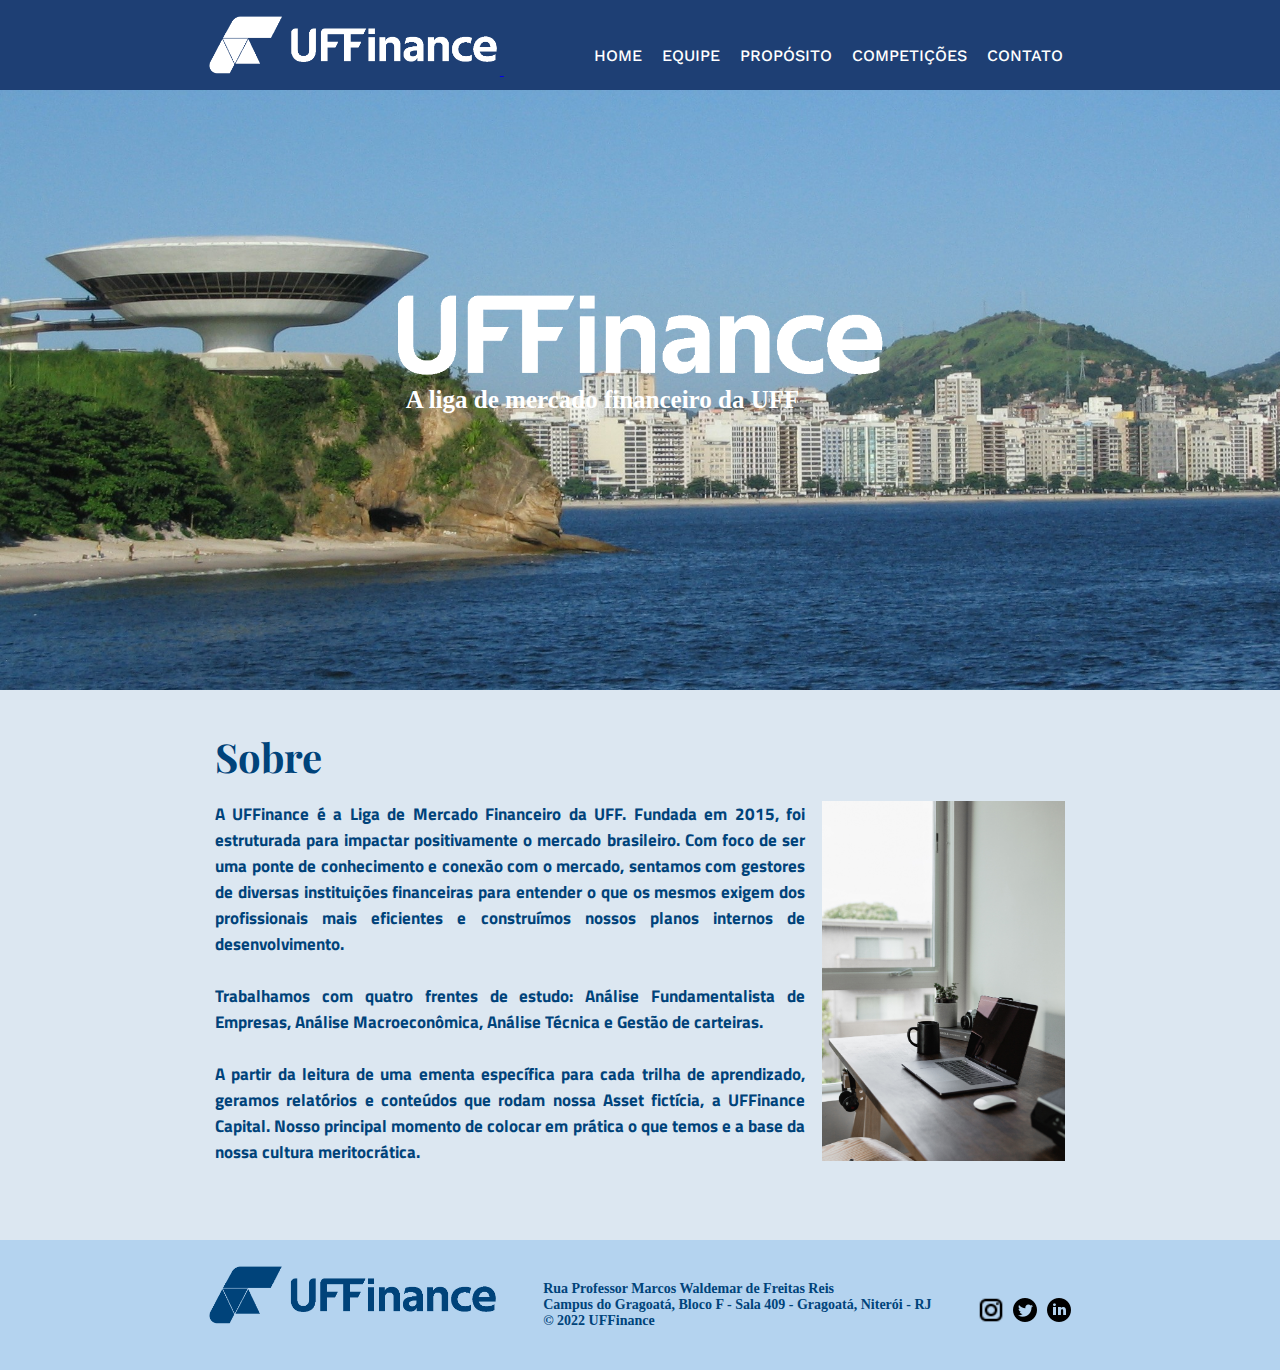
<file: index.html>
<!DOCTYPE html>
<html lang="pt">

<head>
    <meta charset="UTF-8">
    <meta http-equiv="X-UA-Compatible" content="IE=edge">
    <meta name="viewport" content="width=device-width, initial-scale=1.0">
    <link href="./CSS/style.css" rel="stylesheet">
    <link rel="preconnect" href="https://fonts.googleapis.com">
    <link rel="preconnect" href="https://fonts.gstatic.com" crossorigin>
    <link href="https://fonts.googleapis.com/css2?family=Playfair+Display&family=Titillium+Web:wght@200&family=Work+Sans:wght@300&display=swap" rel="stylesheet">
    <link href="./Assets/uffinance_icon.png" rel="icon" type="image/png">
    <title>UFFinance</title>
</head>

<body>
    <header>
        <div style="text-align: center; padding:15px">
            <a href="./index.html">
                <img id='white_logo' src="./Assets/uffinance_branco.png">
            </a>
            <div style="display: inline-block; position: relative;">
                <ul style="list-style: none; float: right; padding-left: 80px;">
                    <a href="./index.html">
                        <li class="menu_items">HOME</li>
                    </a>
                    <a href="./equipe.html">
                        <li class="menu_items">EQUIPE</li>
                    </a>
                    <li class="menu_items">PROPÓSITO</li>
                    <li class="menu_items">COMPETIÇÕES</li>
                    <a href="./contato.html">
                        <li class="menu_items">CONTATO</li>
                    </a>
                </ul>
            </div>
        </div>
    </header>


    <section
        style="background-image: url(./Assets/wallpaper_mac.jpg); height: 600px; background-position: fixed; background-size: cover;">
        <div style="text-align: center; display: block; padding-top:200px;">
            <img style="width: 500px;" src="./Assets/uffinance_branco_sem_logo.png">
            <h2 style="color: white; font-size: 25px; margin-right:75px;">A liga de mercado financeiro da UFF</h2>
        </div>
    </section>


    <section class="about">
        <div style="width: 850px; height: 40px; margin:auto; padding-top: 40px;">
            <h2 style="text-align: left; font-size: 40px; font-family: 'Playfair Display', serif; ">Sobre</h2>
            <br>
            <img style="height:360px; float:right;" src="./Assets/about.jpg">
            <div style="font-size: 17px; width: 590px; font-family: 'Titillium Web', sans-serif; font-weight: bold;">
                <p>A UFFinance é a Liga de Mercado Financeiro da UFF. Fundada em 2015, foi
                    estruturada para impactar
                    positivamente o mercado brasileiro. Com foco de ser uma ponte de conhecimento e conexão com o
                    mercado,
                    sentamos com gestores de diversas instituições financeiras para entender o que os mesmos exigem dos
                    profissionais mais eficientes e construímos nossos planos internos de desenvolvimento.</p>
                <br>
                <p>Trabalhamos com quatro frentes de estudo: Análise Fundamentalista de Empresas, Análise
                    Macroeconômica,
                    Análise Técnica e Gestão de carteiras.</p>
                <br>
                <p>A partir da leitura de uma ementa específica para cada trilha de aprendizado, geramos relatórios e
                    conteúdos que rodam nossa Asset fictícia, a UFFinance Capital. Nosso principal momento de colocar em
                    prática o que temos e a base da nossa cultura meritocrática.</p>
            </div>
        </div>
    </section>

    <footer>
        <div style="text-align: center; padding:15px">
            <img id='blue_logo' src="./Assets/uffinance_azul.png">
            <h2 id="address">Rua Professor Marcos Waldemar de Freitas Reis<br> Campus do Gragoatá, Bloco F - Sala 409 -
                Gragoatá, Niterói - RJ<br>
                © 2022 UFFinance
            </h2>
            <a href="https://www.instagram.com/uffinance" target="_blank"><img style="width:30px"
                    src="./Assets/instagram_icon.png"></a>
            <a href="https://www.twitter.com/uffinance" target="_blank"><img src="./Assets/twitter_icon.png"></a>
            <a href="https://www.linkedin.com/company/uffinance" target="_blank"><img
                    src="./Assets/linkedin_icon.png"></a>
        </div>
    </footer>
</body>

</html>
</file>
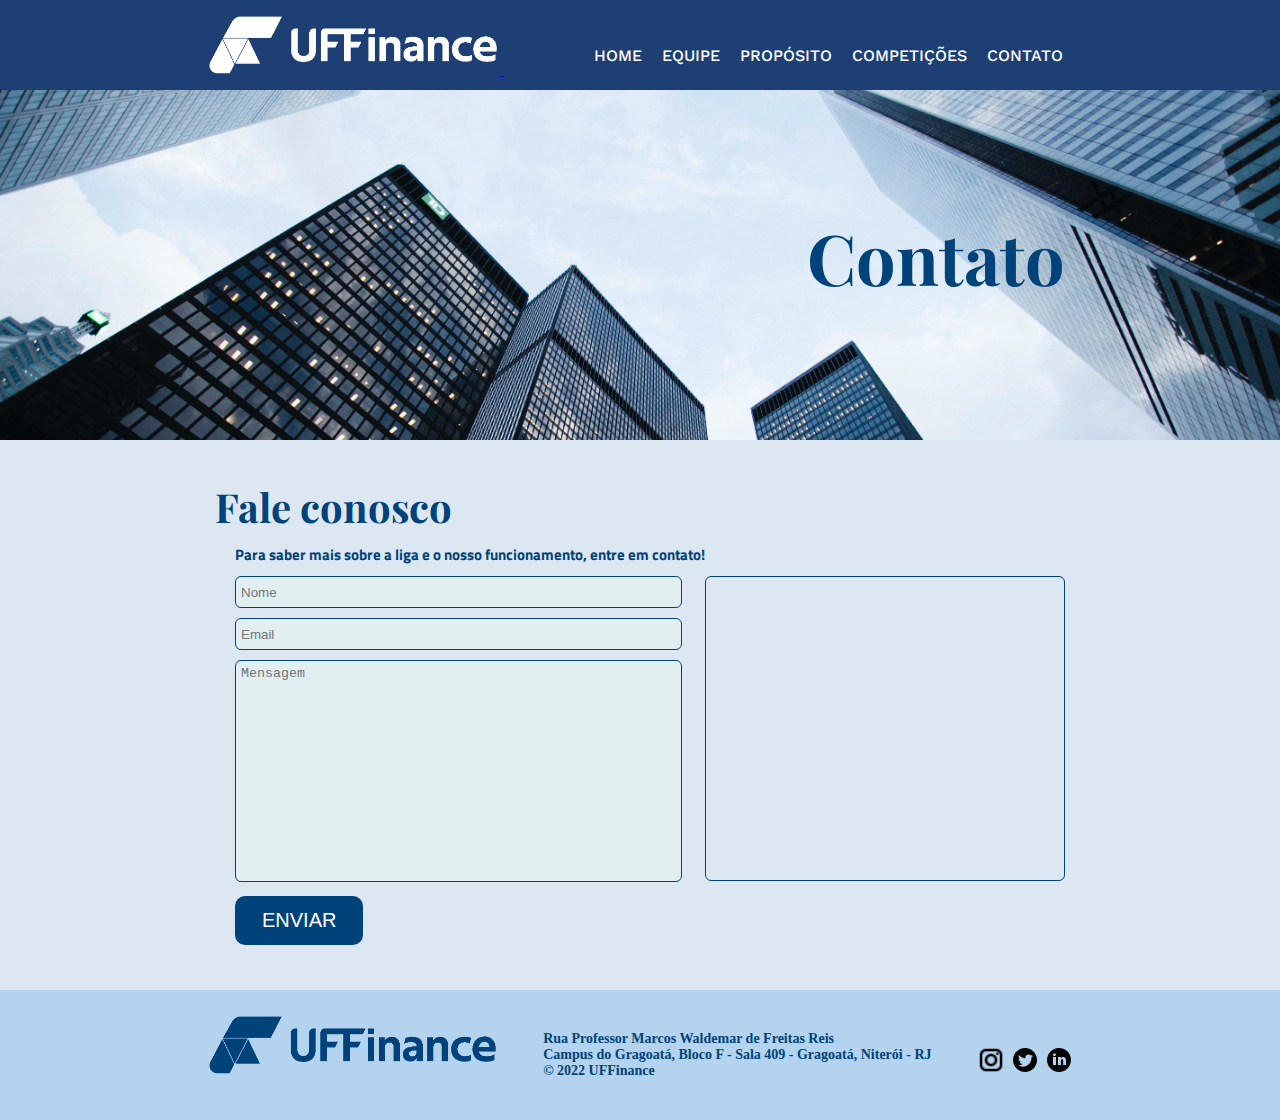
<file: contato.html>
<!DOCTYPE html>
<html lang="pt">

<head>
    <meta charset="UTF-8">
    <meta http-equiv="X-UA-Compatible" content="IE=edge">
    <meta name="viewport" content="width=device-width, initial-scale=1.0">
    <link href="./CSS/style.css" rel="stylesheet">
    <link rel="preconnect" href="https://fonts.googleapis.com">
    <link rel="preconnect" href="https://fonts.gstatic.com" crossorigin>
    <link
        href="https://fonts.googleapis.com/css2?family=Playfair+Display&family=Titillium+Web:wght@200&family=Work+Sans:wght@300&display=swap"
        rel="stylesheet">
    <link href="./Assets/uffinance_icon.png" rel="icon" type="image/png">
    <title>Contato</title>

    <script>
        function submitForm() {
            alert("Mensagem enviada com sucesso. Entraremos em contato!")
        }
    </script>

</head>

<body>
    <header>
        <div style="text-align: center; padding:15px">
            <a href="./index.html">
                <img id='white_logo' src="./Assets/uffinance_branco.png">
            </a>
            <div style="display: inline-block; position: relative;">
                <ul style="list-style: none; float: right; padding-left: 80px;">
                    <a href="./index.html">
                        <li class="menu_items">HOME</li>
                    </a>
                    <a href="./equipe.html">
                        <li class="menu_items">EQUIPE</li>
                    </a>
                    <li class="menu_items">PROPÓSITO</li>
                    <li class="menu_items">COMPETIÇÕES</li>
                    <a href="./contato.html">
                        <li class="menu_items">CONTATO</li>
                    </a>
                </ul>
            </div>
        </div>
    </header>

    <section class="contact_header">
        <div style="width: 850px; height: 350px; margin:auto;">
            <h1
                style="text-align: right; padding-top: 120px; font-size: 70px; font-family: 'Playfair Display', serif; color: rgb(0, 67, 122);; ">
                Contato
            </h1>
        </div>

    </section>

    <section class="contact">
        <div style="width: 850px; height: 600px; margin:auto; padding-top: 40px;">
            <h2 style="text-align: left; font-size: 40px; font-family: 'Playfair Display', serif; ">Fale conosco</h2>
            <h2
                style="margin-left: 20px; margin-top:10px; margin-bottom:10px; font-size: 15px; font-family: 'Titillium Web', sans-serif; font-weight: bold;">
                Para
                saber mais sobre a liga e o nosso funcionamento, entre em contato!</h2>
            <div style="margin-left:20px; margin-right:20px; height: 373px; width: 450px; float:left;">
                <form style="box-sizing: borderbox;" action="https://formsubmit.co/leonardodaumasrj@gmail.com"
                    method="POST">
                    <!---mudar para email do RI-->
                    <input type="text" name="name" ; placeholder="Nome" ;
                        style="border: rgb(0, 67, 122) solid 1px; border-radius: 6px; padding: 5px; width: 435px; height: 20px; margin-bottom:10px; background-color: rgb(225, 239, 241);">
                    <input type="email" name="email" ; placeholder="Email" ;
                        style="border: rgb(0, 67, 122) solid 1px; border-radius: 6px; padding: 5px; width: 435px; height: 20px; margin-bottom:10px; background-color: rgb(225, 239, 241);">
                    <textarea type="text" ; name="mensagem" ; placeholder="Mensagem" ;
                        style="resize: none; border: rgb(0, 67, 122) solid 1px; border-radius: 6px; padding: 5px; width: 435px; height: 210px; margin-bottom:10px; background-color: rgb(225, 239, 241);"></textarea>
                    <button type="submit" ; class="send_button" onclick="submitForm()">ENVIAR</button>
                    <input type="hidden" name="_captcha" value="false">
                    <input type="hidden" name="_next"
                        value="https://leonardodaumas.github.io/Site_Uffinance/contato.html">
                    <!---mudar para dominio real-->
                </form>
            </div>
            <iframe
                src="https://www.google.com/maps/embed?pb=!1m14!1m8!1m3!1d14700.975685590902!2d-43.1326675!3d-22.9043723!3m2!1i1024!2i768!4f13.1!3m3!1m2!1s0x0%3A0x85b64f0dcdc45035!2sUFFinance%20-%20Liga%20de%20Mercado%20Financeiro%20da%20UFF!5e0!3m2!1spt-BR!2sbr!4v1653589983469!5m2!1spt-BR!2sbr"
                width="358" height="303" style="border:rgb(0, 67, 122) solid 1px; border-radius: 6px;"
                allowfullscreen="" loading="lazy" referrerpolicy="no-referrer-when-downgrade;"></iframe>
            <br>
        </div>
    </section>

    <footer>
        <div style="text-align: center; padding:15px;">
            <img id='blue_logo' src="./Assets/uffinance_azul.png">
            <h2 id="address">Rua Professor Marcos Waldemar de Freitas Reis<br> Campus do Gragoatá, Bloco F - Sala 409 -
                Gragoatá, Niterói - RJ<br>
                © 2022 UFFinance
            </h2>
            <a href="https://www.instagram.com/uffinance" target="_blank"><img style="width:30px"
                    src="./Assets/instagram_icon.png"></a>
            <a href="https://www.twitter.com/uffinance" target="_blank"><img src="./Assets/twitter_icon.png"></a>
            <a href="https://www.linkedin.com/company/uffinance" target="_blank"><img
                    src="./Assets/linkedin_icon.png"></a>
        </div>
        </header>
    </footer>
</body>

</html>
</file>
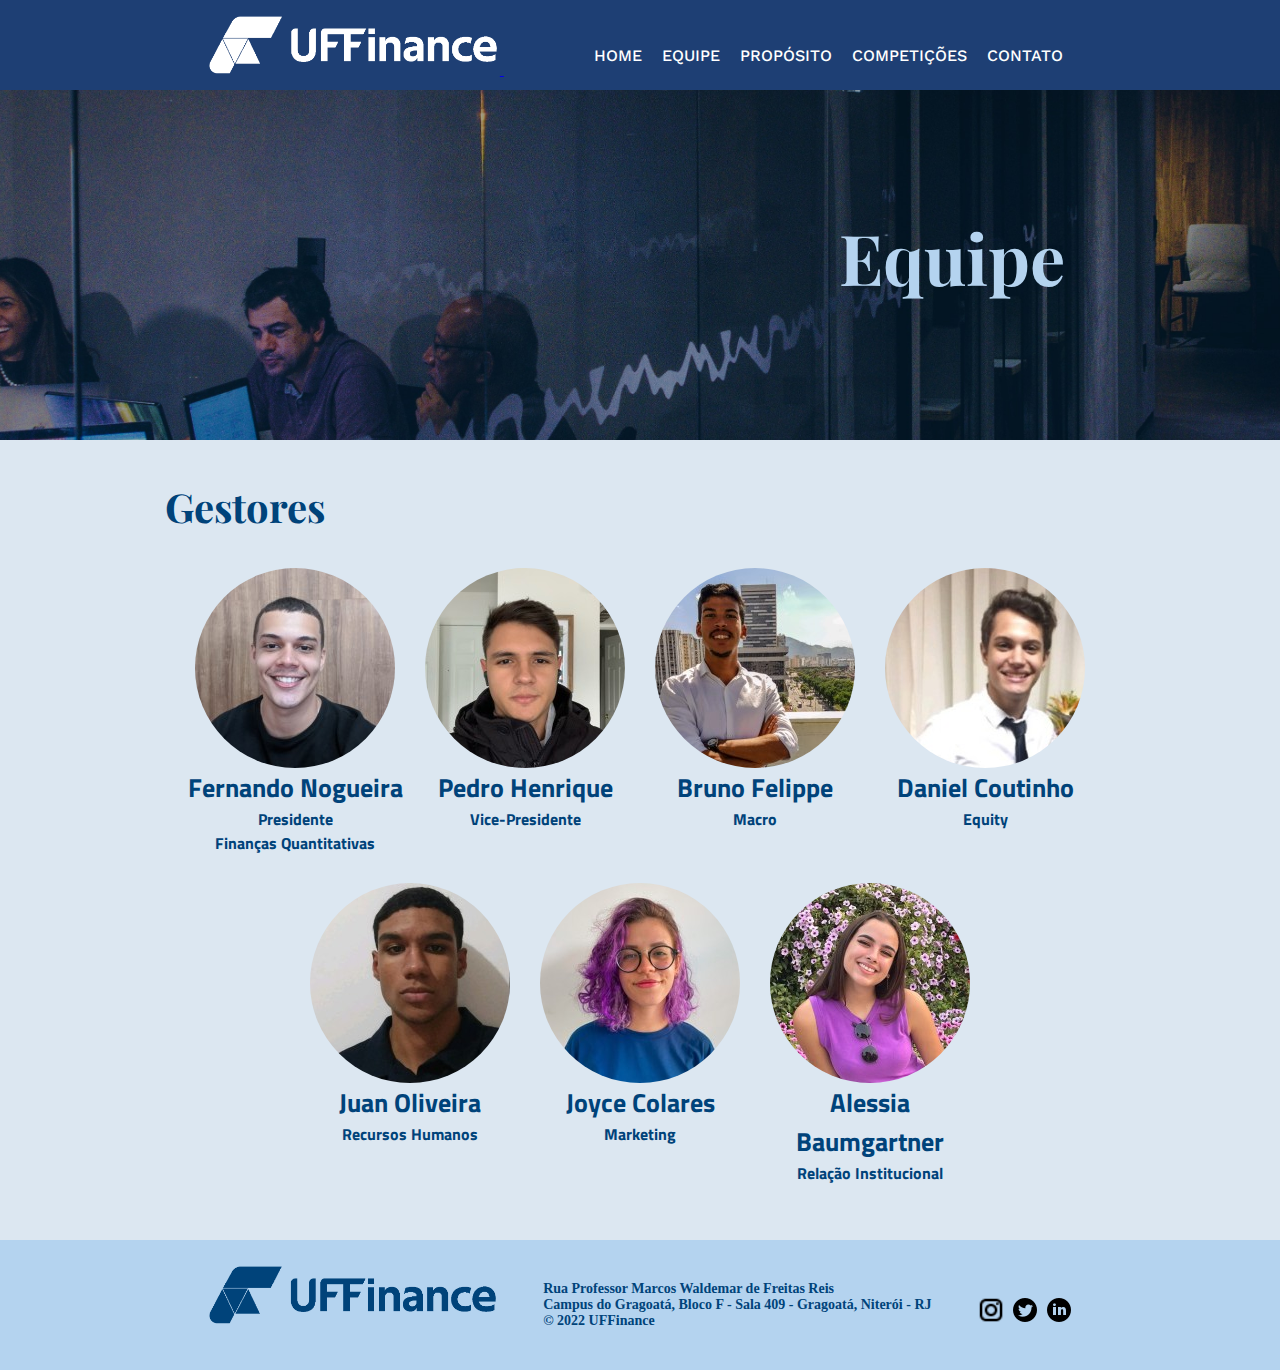
<file: equipe.html>
<!DOCTYPE html>
<html lang="pt">

<head>
    <meta charset="UTF-8">
    <meta http-equiv="X-UA-Compatible" content="IE=edge">
    <meta name="viewport" content="width=device-width, initial-scale=1.0">
    <link href="./CSS/style.css" rel="stylesheet">
    <link rel="preconnect" href="https://fonts.googleapis.com">
    <link rel="preconnect" href="https://fonts.gstatic.com" crossorigin>
    <link
        href="https://fonts.googleapis.com/css2?family=Playfair+Display&family=Titillium+Web:wght@200&family=Work+Sans:wght@300&display=swap"
        rel="stylesheet">
    <link href="./Assets/uffinance_icon.png" rel="icon" type="image/png">
    <title>Equipe</title>
</head>

<body id="main">
    <header>
        <div style="text-align: center; padding:15px">
            <a href="./index.html">
                <img id='white_logo' src="./Assets/uffinance_branco.png">
            </a>
            <div style="display: inline-block; position: relative;">
                <ul style="list-style: none; float: right; padding-left: 80px;">
                    <a href="./index.html">
                        <li class="menu_items">HOME</li>
                    </a>
                    <a href="./equipe.html">
                        <li class="menu_items">EQUIPE</li>
                    </a>
                    <li class="menu_items">PROPÓSITO</li>
                    <li class="menu_items">COMPETIÇÕES</li>
                    <a href="./contato.html">
                        <li class="menu_items">CONTATO</li>
                    </a>
                </ul>
            </div>
        </div>
    </header>

    <section class="staff_header">
        <div style="width: 850px; height: 350px; margin:auto;">
            <h1
                style="text-align: right; padding-top: 120px; font-size: 70px; font-family: 'Playfair Display', serif; color: rgb(180, 211, 239); ">
                Equipe
            </h1>
        </div>

    </section>

    <section class="staff">
        <div style="width: 950px; height: 40px; margin:auto; padding-top: 40px;">
            <h1 style="text-align: left; font-size: 40px; font-family: 'Playfair Display', serif; margin-bottom:20px;">Gestores</h2>
            <div class="portrait" style="float:left; margin-left: 15px">
                <img class="photo" src="./Assets/fernando_nogueira.jfif">
                <h2 style="text-align: center; font-weight: bold; font-size: 26px;">Fernando Nogueira</h2>
                <h2 style="text-align: center; font-size: 16px;">Presidente</h2>
                <h2 style="text-align: center; font-size: 16px;">Finanças Quantitativas</h2>
            </div>
            <div  class="portrait" style="float:left">
                <img class="photo" src="./Assets/pedro_henrique.jfif">
                <h2 style="text-align: center; font-weight: bold; font-size: 26px;">Pedro Henrique</h2>
                <h2 style="text-align: center; font-size: 16px;">Vice-Presidente</h2>
            </div>
            <div class="portrait" style="float:left;">
                <img class="photo" src="./Assets/bruno_felippe.jfif">
                <h2 style="text-align: center; font-weight: bold; font-size: 26px;">Bruno Felippe</h2>
                <h2 style="text-align: center; font-size: 16px;">Macro</h2>
            </div>
            <div  class="portrait" style="float:left">
                <img class="photo" src="./Assets/daniel_coutinho.jfif">
                <h2 style="text-align: center; font-weight: bold; font-size: 26px;">Daniel Coutinho</h2>
                <h2 style="text-align: center; font-size: 16px;">Equity</h2>
            </div>
            <br>
            <div class="portrait" style="float:left; margin-left: 130px">
                <img class="photo" src="./Assets/juan_oliveira.jfif">
                <h2 style="text-align: center; font-weight: bold; font-size: 26px;">Juan Oliveira</h2>
                <h2 style="text-align: center; font-size: 16px;">Recursos Humanos</h2>
            </div>
            <div class="portrait" style="float:left;">
                <img class="photo" src="./Assets/joyce_colares.jfif">
                <h2 style="text-align: center; font-weight: bold; font-size: 26px;">Joyce Colares</h2>
                <h2 style="text-align: center; font-size: 16px;">Marketing</h2>
            </div>
            <div class="portrait" style="float:left;">
                <img class="photo" src="./Assets/alessia_baumgartner.jfif">
                <h2 style="text-align: center; font-weight: bold; font-size: 26px;">Alessia Baumgartner</h2>
                <h2 style="text-align: center; font-size: 16px;">Relação Institucional</h2>
            </div>          
            <br>
            

            
        </div>

    </section>

    <footer>
        <div style="text-align: center; padding:15px;">
            <img id='blue_logo' src="./Assets/uffinance_azul.png">
            <h2 id="address">Rua Professor Marcos Waldemar de Freitas Reis<br> Campus do Gragoatá, Bloco F - Sala 409 -
                Gragoatá, Niterói - RJ<br>
                © 2022 UFFinance
            </h2>
            <a href="https://www.instagram.com/uffinance" target="_blank"><img style="width:30px"
                    src="./Assets/instagram_icon.png"></a>
            <a href="https://www.twitter.com/uffinance" target="_blank"><img src="./Assets/twitter_icon.png"></a>
            <a href="https://www.linkedin.com/company/uffinance" target="_blank"><img
                    src="./Assets/linkedin_icon.png"></a>
        </div>
        </header>
    </footer>
</body>

</html>
</file>
<file: CSS/style.css>
*{
    margin:0;
}

header{
    height: 90px;
    background-color: rgb(30, 63, 116);
    margin: 0px;
    padding: 0px;
    position: sticky;
    top:0;
    display: block;
}

#white_logo{
    height: 60px;
}

.menu_items{
    list-style: none;
    float: left;
    padding: 10px;
    color: white;
    font-weight: 500;
    font-family: 'Work Sans', sans-serif;
}

.menu_items:hover{
    border-bottom: white solid 1px;
}

.about{
    background-color: rgb(220, 231, 241); 
    height: 550px;
    text-align: justify;
    color: rgb(0, 67, 122);
}

.contact_header{
    background-image: url(../Assets/buildings_wallpaper.jpg);
    background-size:cover;
    background-position: center;
    background-attachment: fixed;
    height: 350px;
}

.contact{
    background-color: rgb(220, 231, 241); 
    height: 550px;
    text-align: justify;
    color: rgb(0, 67, 122);
}

.send_button{
    padding-right: 27px;
    padding-left: 27px;
    padding-top: 13px;
    padding-bottom: 13px;
    background-color:rgb(0, 67, 122);
    font-size: 20px;
    color: white;
    border: none;
    border-radius: 10px;
    float:left;
}

.send_button:hover{
    color:rgb(0, 67, 122);
    background-color: rgb(180, 211, 239);
}

.staff_header{
    background-image: url(../Assets/staff_wallpaper.jpg);
    background-size:cover;
    background-position: top;
    background-attachment: fixed;
    height: 350px;
}

.staff{
    background-color: rgb(220, 231, 241); 
    height: 800px;
    text-align: justify;
    color: rgb(0, 67, 122);
}

.portrait{
    height: 300px;
    width: 230px;
    display: inline-block;
    margin: auto;
    padding-top: 15px;
    font-family: 'Titillium Web', sans-serif;
}

.photo{
    height: 200px;
    width: 200px;
    margin: auto;
    display: block;
    border: rgb(0, 67, 122);
    border-radius: 50%;
}

footer{
    height: 120px;
    background-color: rgb(180, 211, 239);
    display: block;
    position: relative;
    bottom:0;
    padding-top: 10px
   
}

#blue_logo{
    height: 60px;
}

#address{
    color: rgb(0, 67, 122);
    text-align: left;
    display: inline-block;
    font-size: 14px;
    margin-right: 40px;
    margin-left: 40px;
}
</file>
